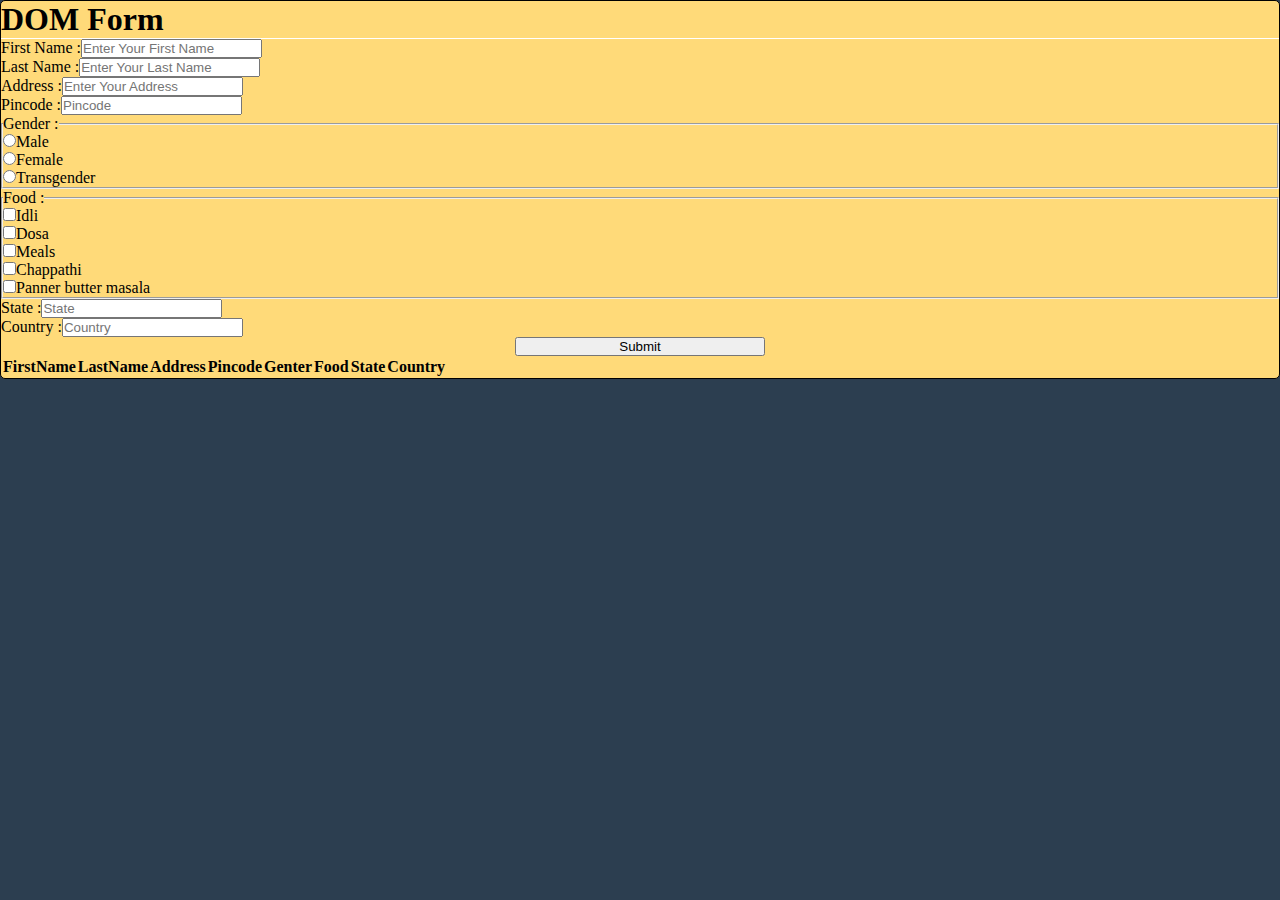
<file: Task 2/index.html>
<!DOCTYPE html>
<html lang="en">
<head>
    <meta charset="UTF-8">
    <meta http-equiv="X-UA-Compatible" content="IE=edge">
    <meta name="viewport" content="width=device-width, initial-scale=1.0">
    <title>DOM Form</title>
    <link rel="stylesheet" href="https://cdn.jsdelivr.net/npm/bootstrap@4.6.2/dist/css/bootstrap.min.css" integrity="sha384-xOolHFLEh07PJGoPkLv1IbcEPTNtaed2xpHsD9ESMhqIYd0nLMwNLD69Npy4HI+N" crossorigin="anonymous">
    <link rel="stylesheet" href="./css/style.css">
</head>
<body>

    


<Script src="./js/script.js"></Script>   
<script src="https://cdn.jsdelivr.net/npm/jquery@3.5.1/dist/jquery.slim.min.js" integrity="sha384-DfXdz2htPH0lsSSs5nCTpuj/zy4C+OGpamoFVy38MVBnE+IbbVYUew+OrCXaRkfj" crossorigin="anonymous"></script>
<script src="https://cdn.jsdelivr.net/npm/bootstrap@4.6.2/dist/js/bootstrap.bundle.min.js" integrity="sha384-Fy6S3B9q64WdZWQUiU+q4/2Lc9npb8tCaSX9FK7E8HnRr0Jz8D6OP9dO5Vg3Q9ct" crossorigin="anonymous"></script>
</body>
</html>
</file>
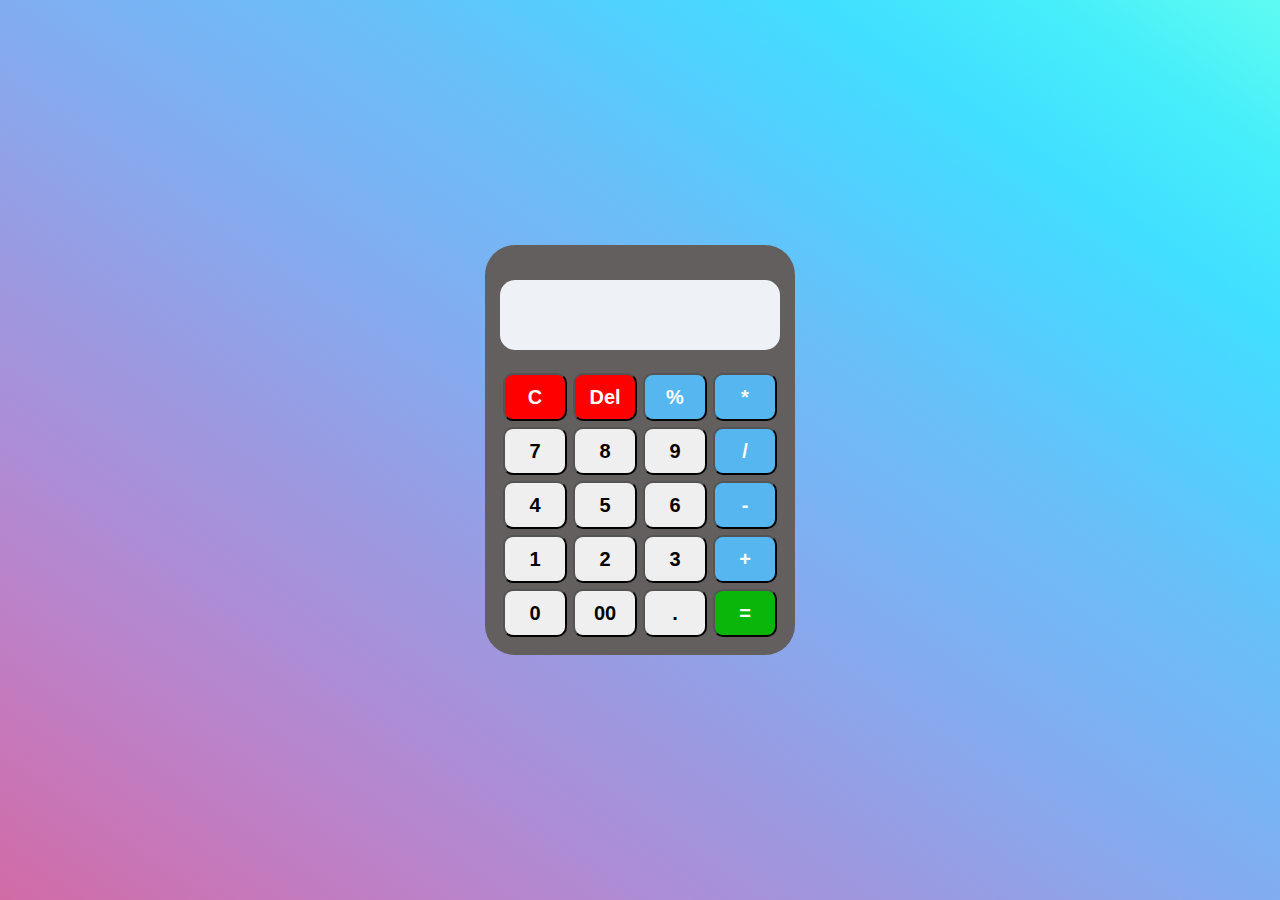
<file: Task 1/intex.html>
<!DOCTYPE html>
<html lang="en">
<head>
    <meta charset="UTF-8">
    <meta http-equiv="X-UA-Compatible" content="IE=edge">
    <meta name="viewport" content="width=device-width, initial-scale=1.0">
    <title>DOM Calculator</title>
    <link rel="stylesheet" href="./css/style.css">
</head>
<body>
    
    <script src="./js/script.js"></script>
</body>
</html>
</file>
<file: Task 2/css/style.css>
* {
    margin: 0;
    padding: 0;
    box-sizing: border-box;
}

body {
    width: 100vw;
    background-color: #2c3e50;
}

#form {
    border: 1px solid #000;
    background-color: #ffda79;
    border-radius: 5px;
}
h1 {
    /* padding: 10px; */
    border-bottom: 1px solid #fff;
}

.menu {
    gap: 10px;
}

.submit{
    display: flex;
    justify-content: center;
}

.submit button {
    width: 250px;
}
</file>
<file: Task 1/css/style.css>
* {
    margin: 0;
    padding: 0;
    box-sizing: border-box;
}

Body{
    width: 100vw;
    height: 100vh;
    display: flex;
    justify-content: center;
    align-items: center;
    background-image: linear-gradient(to right top, #d16ba5, #c777b9, #ba83ca, #aa8fd8, #9a9ae1, #8aa7ec, #79b3f4, #69bff8, #52cffe, #41dfff, #46eefa, #5ffbf1);
}

.calculator{
    width: 310px; 
    padding: 15px;
    background-color: rgb(100, 95, 95);
    border-radius: 30px;
    display: grid;
    grid-template-columns: repeat(4, 70px);
} 

input {
    grid-column: span 4;
    padding: 15px;
    height: 70px;
    width: 280px;
    background-color: #eef1f5;
    border: none;
    outline: none;
    border-radius: 15px;
    margin: 20px 0;
    font-size: 50px;
    text-align: end;
}

button {
    height: 48px;
    margin: 3px;
    border-radius: 10px;
    font-size: 20px;
    font-weight: 900;
}

#clr {
    background-color: red;
    color: #fff;
}

#del {
    background-color: red;
    color: #fff;
}

.sign {
    background-color: rgb(86, 183, 240);
    color: #fff;
}

#equal {
    background-color: rgb(11, 182, 11);
    color: #fff;
}
</file>
